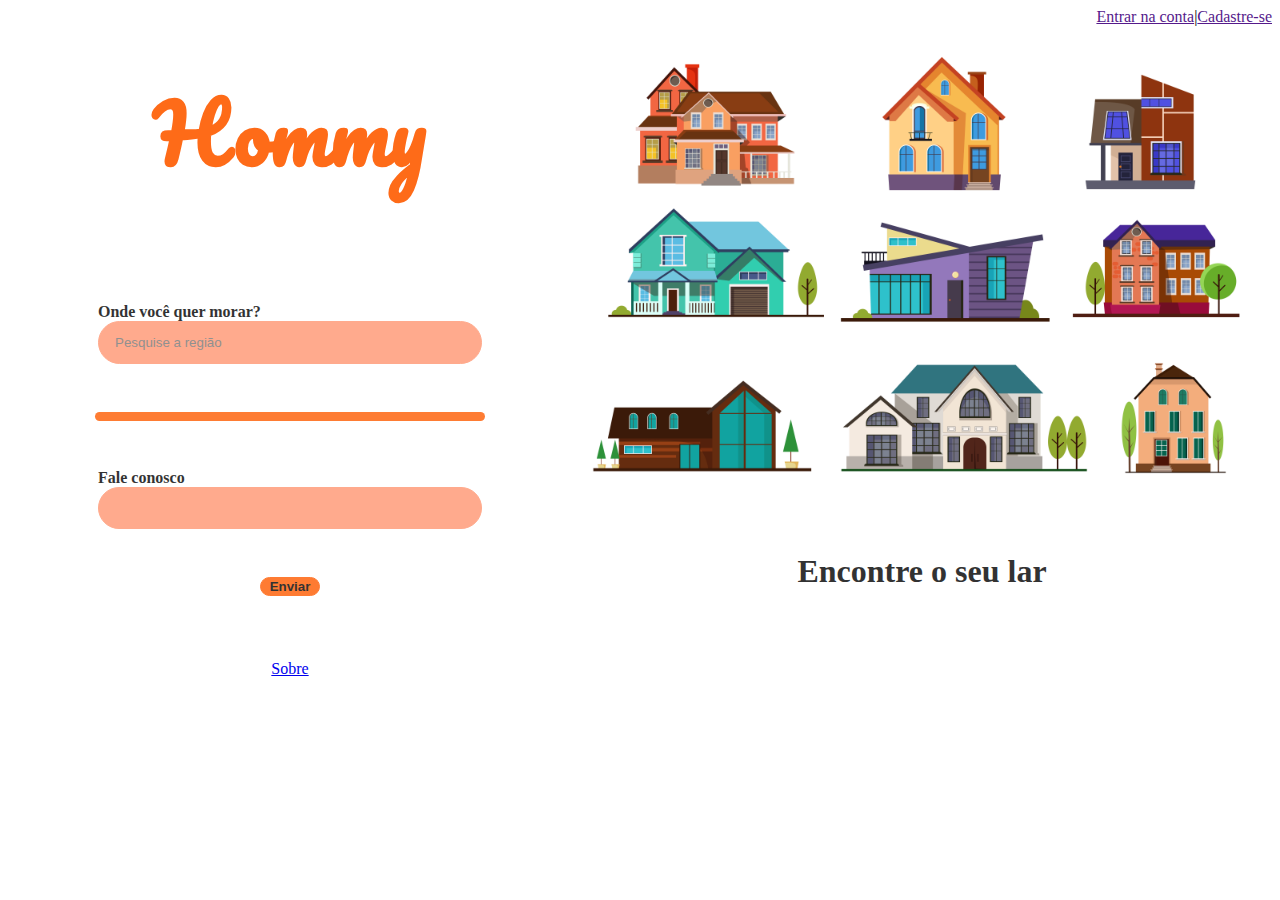
<file: index.html>
<!DOCTYPE html>

<html>

  <head>

    <title>Hommy | Encontre o seu lar</title>

    <link type="text/css" rel="stylesheet" href="index.css">

    <link
      href="https://fonts.googleapis.com/css2?family=Pacifico&display=swap" rel="stylesheet"
    >

  </head>

  <body>

    <div class="container">

      <div class="left_block">

        <h1 class="logo">Hommy</h1>

        <img class="mobile_image" src="mobile_background.jpg">
        
        <div class="buscas">

          <form class="barra_de_busca">
                    Onde você quer morar?<br><input type="text" placeholder= "Pesquise a região">
          </form>

          <div class="separador"></div>

          <form>
            Fale conosco<br><input type="text">
          </form>

        </div>
        

        <button>Enviar</button>

        <footer>
          <a href="./sobre.html">Sobre</a>
        </footer>

      </div>

      <div class = "right_block">

        <nav class="acesso_conta">
          <a href="">Entrar na conta </a>|<a href=""> Cadastre-se</a>
        </nav>

        <img class="desktop_image" src="./desktop_background.jpg" width=700px height=500px>
        
        <h2 class="slogan">Encontre o seu lar</h2>
        
      </div>

    </div>

  </body>
  
</html>
</file>
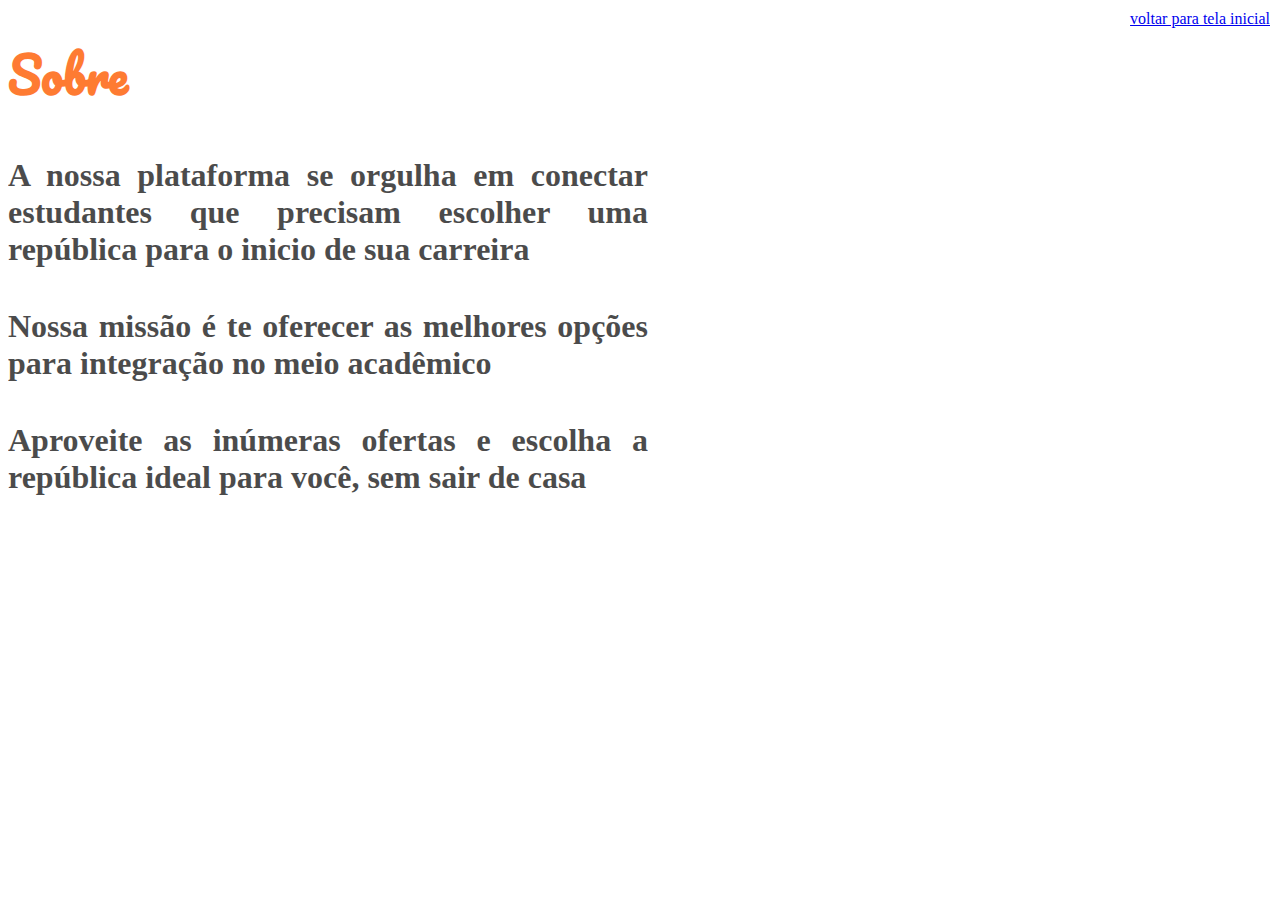
<file: sobre.html>
<!DOCTYPE html>

<html>
    <head>

        <title>Sobre nós</title>

        <link type="text/css" rel="stylesheet" href="sobre.css">

        <link href="https://fonts.googleapis.com/css2?family=Pacifico&display=swap" rel="stylesheet">

    </head>
    
    <body>

        <h1>Sobre</h1>

        <h3>A nossa plataforma se orgulha em conectar estudantes que precisam escolher uma república para o inicio de sua carreira</h3>
        <h3>Nossa missão é te oferecer as melhores opções para integração no meio acadêmico</h3>
        <h3>Aproveite as inúmeras ofertas e escolha a república ideal para você, sem sair de casa</h3>

        <a href="./index.html">voltar para tela inicial</a>
        
    </body>
</html>
</file>
<file: index.css>
.container{
  display: flex;
  flex-direction: row;
  justify-content: space-between;
}

.right_block{
  display: flex;
  flex-direction: column;
}

.left_block{
  flex: 1;
  display: flex;
  flex-direction: column;
  align-items: center;
  justify-self: center;
}

.logo {
  font-size: 4rem;
  font-family: "Pacifico", cursive;
  color: #fe5b00;
  opacity: 90%;
  font-size: 5rem;
  justify-self: flex-start;
}

.mobile_image{
  display: none;
}

.slogan{
  font-size: 2rem;
  justify-self: center ;
  opacity: 0.8;
  align-self: center;
}


button {
  border-radius: 1rem;
  width: 60px;
  background-color: #fe5b00;
  font-weight: bold;
  opacity: 0.8;
  border: 1px solid #fe5b00;
}

.acesso_conta{
  display: flex;
  justify-content: flex-end;
}

.barra_de_busca{
  align-self: center;
}

footer{
  margin-top: 5vw;
}

form{
  font-size: 1rem;
  align-self: center;
  margin: 3rem;
  font-weight: bold;
  opacity: 0.8;
}

input[type=text]{
  width: 30vw;
  padding: 0.8rem 1rem;
  border: 1px solid #FF9671;
  border-radius: 10rem;
  box-sizing: border-box;
  background-color: #FF9671;
}


.separador{
  height: 1vh;
  background-color: #FE5B00;
  border-radius: 10px;
  opacity: 0.8;
  margin: 5vh;
}


@media (orientation: portrait){

  .mobile_image{
    display: block;
    width: 100vw;
  }

  input[type=text]{
    width: 80vw;
    font-size: 2rem;
  }

  .barra_de_busca{
    margin-bottom: 6vw;
  }
 
  .left_block{
    position: absolute;
    top: 0px;
    left: 0px;
    width: 100vw;
  }

  .right_block{
    display: none;
  }

  form{
    font-size: 3rem;
  }

  button{
    width: 5cm;
    height: 1.5cm;
    font-size: 2rem;
    border-radius: 10rem;
  }

  .separador{
    height: 2vw;
  }

  footer{
    font-size: 3vw;
    margin-top: 5vh;
  }

}
</file>
<file: sobre.css>
h1{
    font-family: "Pacifico", cursive;
    font-size: 3rem;
    text-align: justify;
    text-justify: inter-word;
    color: #fe5b00;
    opacity: 0.8;
}

h3{
    font-size: 2rem;
    width: 80vw;
    text-align: justify;
    font-weight: bold;
    opacity: 0.7;
    margin-top: 40px;
}

a{
    position: absolute;
    top:0px;
    right: 0px;
    margin: 10px;
}

img{
    width: 30vw;
}

@media(orientation: landscape){
    h3{
        width: 50vw;
    }
}

@media(orientation:portrait){

    h1{
        font-size: 10vw;
    }

    p{
        font-size: 1rem;
    }

    a{
        font-size: 1rem;
        opacity: 0.8;
    }

}
</file>
